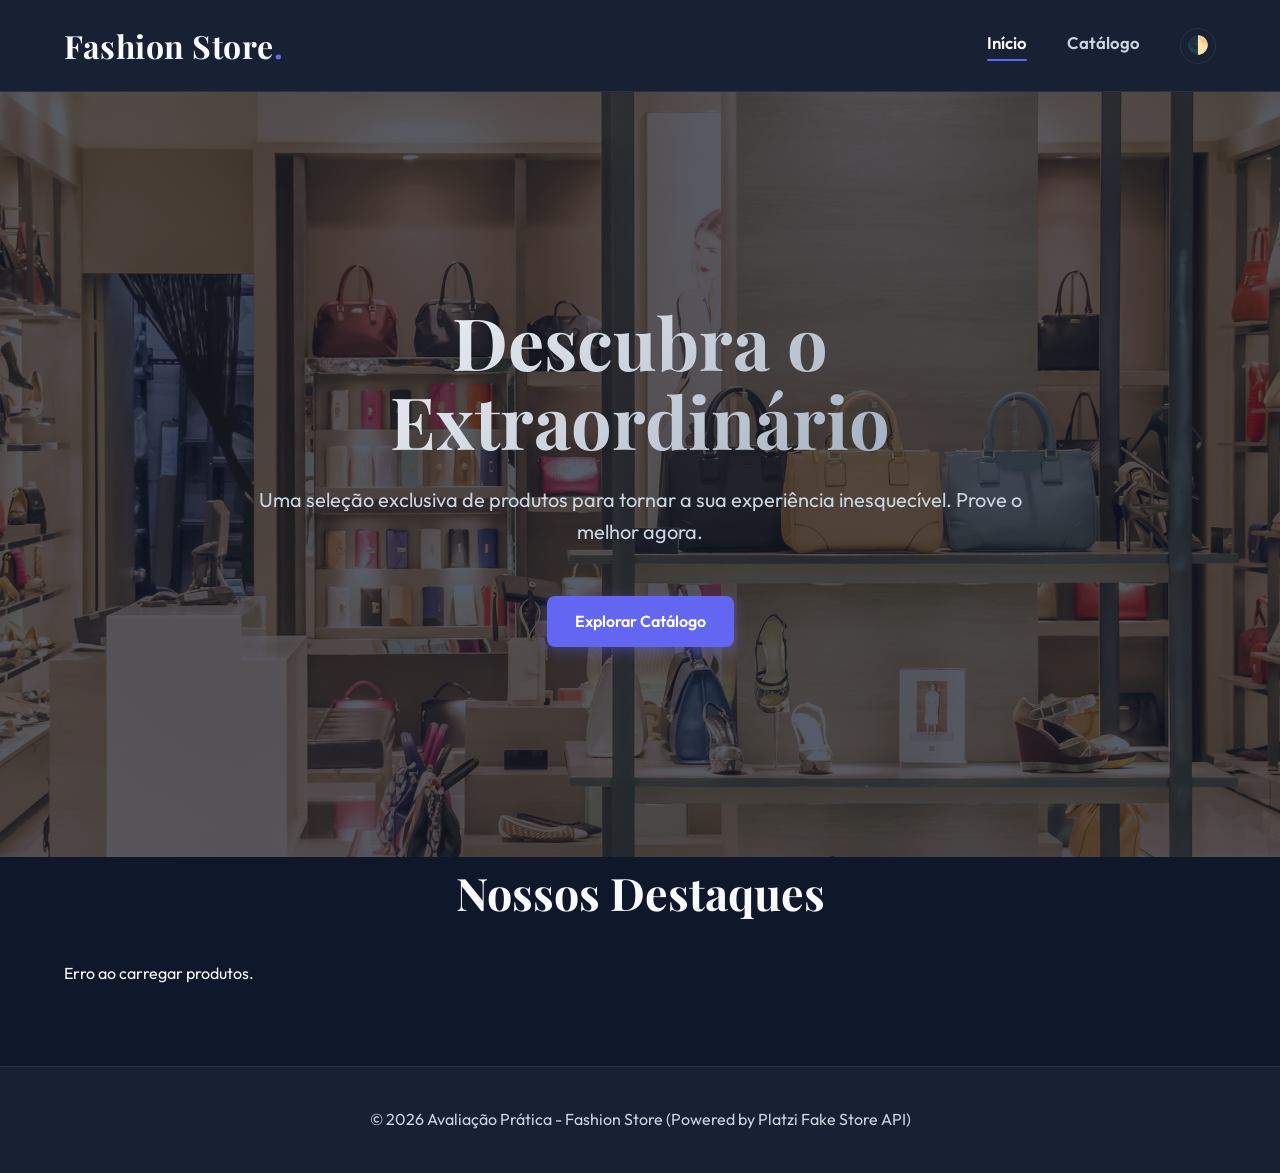
<file: index.html>
<!DOCTYPE html>
<html lang="pt-BR">

<head>
  <meta charset="UTF-8">
  <meta name="viewport" content="width=device-width, initial-scale=1.0">
  <!-- Meta tags for SEO & best practices -->
  <meta name="description" content="Site da Fashion Store para avaliação prática com consumo da Platzi Fake API.">
  <title>Fashion Store - Início</title>
  <link rel="stylesheet" href="style.css">
  <link href="https://fonts.googleapis.com/css2?family=Outfit:wght@300;400;600;800&family=Playfair+Display:wght@700&display=swap" rel="stylesheet">
  <script>
    const savedTheme = localStorage.getItem('theme') || 'dark';
    document.documentElement.setAttribute('data-theme', savedTheme);
  </script>
  <script src="app.js" defer></script>
</head>

<body>
  <header class="glass-header">
    <div class="logo">Fashion Store<span>.</span></div>
    <nav style="align-items: center;">
      <a href="index.html" class="active" id="nav-home">Início</a>
      <a href="menu.html" id="nav-menu">Catálogo</a>
      <button id="theme-toggle" class="btn-theme" aria-label="Alternar Tema" onclick="if(typeof toggleTheme==='function') toggleTheme()">🌓</button>
    </nav>
  </header>
  <main>
    <section class="hero">
      <div class="hero-content">
        <h1>Descubra o Extraordinário</h1>
        <p>Uma seleção exclusiva de produtos para tornar a sua experiência inesquecível. Prove o melhor agora.</p>
        <a href="menu.html" class="btn-primary" id="hero-cta">Explorar Catálogo</a>
      </div>
    </section>
    <section class="featured-products">
      <h2>Nossos Destaques</h2>
      <div id="featured-list" class="grid-container">
        <article class="card placeholder-card">
          <div class="card-img-wrapper">
            <img src="https://placehold.co/600x400/1e293b/6366f1?text=Carregando" alt="Loading" class="card-img">
          </div>
          <div class="card-content">
            <span class="card-category">Carregando</span>
            <h3 class="card-title">Aguardando API...</h3>
            <div class="card-footer">
              <span class="card-price">R$ 0,00</span>
              <a href="#" class="btn-primary btn-small">Ver Detalhes</a>
            </div>
          </div>
        </article>
      </div>
    </section>
  </main>
  <footer>
    <p>&copy; 2026 Avaliação Prática - Fashion Store (Powered by Platzi Fake Store API)</p>
  </footer>
</body>

</html>
</file>
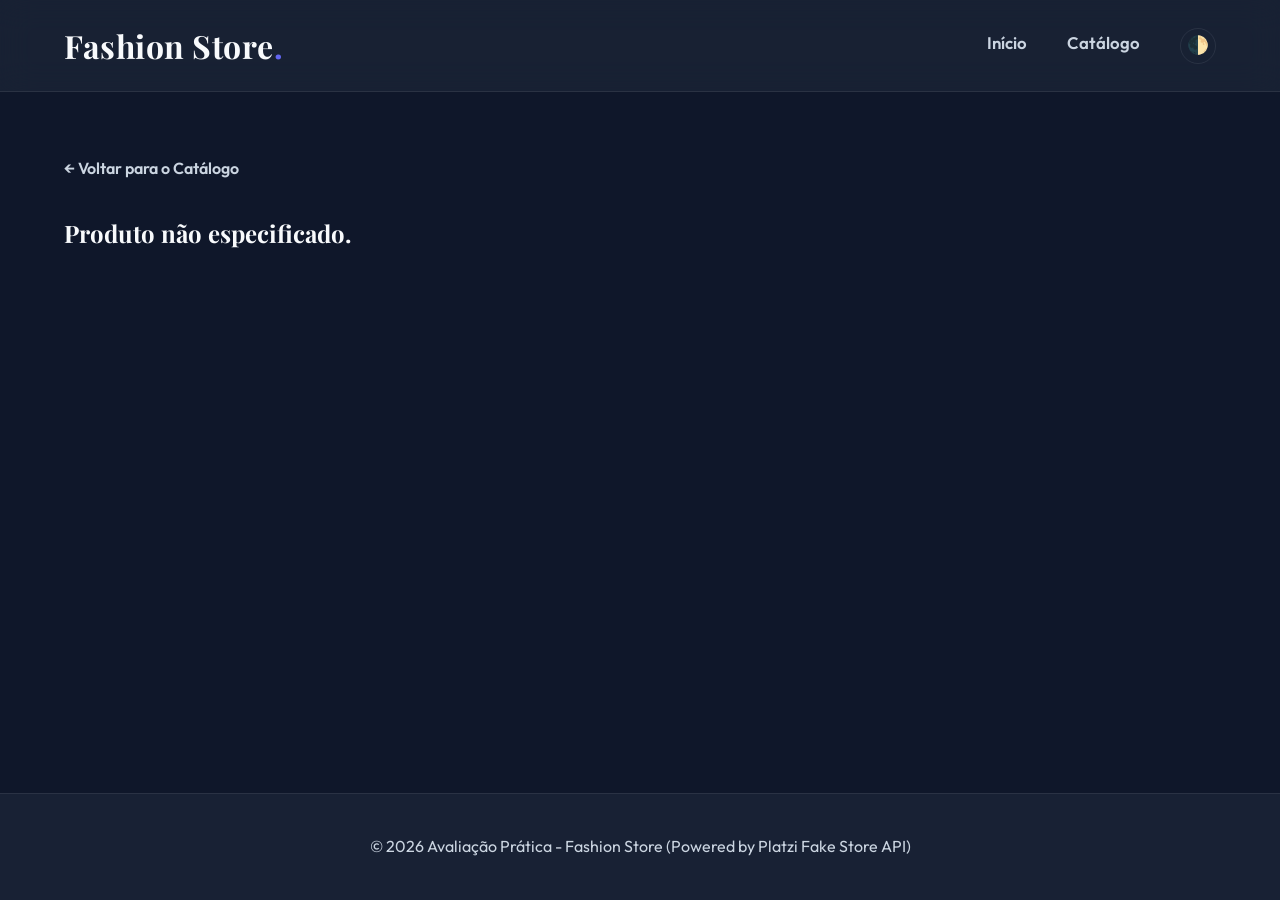
<file: detail.html>
<!DOCTYPE html>
<html lang="pt-BR">

<head>
  <meta charset="UTF-8">
  <meta name="viewport" content="width=device-width, initial-scale=1.0">
  <meta name="description" content="Página de detalhes de um produto consumindo Platzi Fake API.">
  <title>Fashion Store - Detalhes do Produto</title>
  <link rel="stylesheet" href="style.css">
  <link href="https://fonts.googleapis.com/css2?family=Outfit:wght@300;400;600;800&family=Playfair+Display:wght@700&display=swap" rel="stylesheet">
  <script>
    const savedTheme = localStorage.getItem('theme') || 'dark';
    document.documentElement.setAttribute('data-theme', savedTheme);
  </script>
  <script src="app.js" defer></script>
</head>

<body>
  <header class="glass-header">
    <div class="logo">Fashion Store<span>.</span></div>
    <nav style="align-items: center;">
      <a href="index.html" id="nav-home">Início</a>
      <a href="menu.html" id="nav-menu">Catálogo</a>
      <button id="theme-toggle" class="btn-theme" aria-label="Alternar Tema" onclick="if(typeof toggleTheme==='function') toggleTheme()">🌓</button>
    </nav>
  </header>
  <main class="page-content details-page">
    <a href="menu.html" class="back-link" aria-label="Voltar para catálogo">&larr; Voltar para o Catálogo</a>
    <div id="product-detail" class="detail-container">
      <img src="https://placehold.co/600x400/1e293b/6366f1?text=Carregando" alt="Loading" class="detail-img">
      <div class="detail-info">
        <span class="card-category" style="font-size:1rem; margin-bottom:1rem; display:block;">Categoria: Aguardando...</span>
        <h1>Carregando Produto...</h1>
        <div class="detail-price">R$ 0,00</div>
        <p class="detail-description">As informações do produto estão sendo carregadas através da API. Por favor, aguarde alguns instantes.</p>
        <button class="btn-primary" disabled>Adicionar ao Carrinho</button>
      </div>
    </div>
  </main>
  <footer>
    <p>&copy; 2026 Avaliação Prática - Fashion Store (Powered by Platzi Fake Store API)</p>
  </footer>

</body>

</html>
</file>
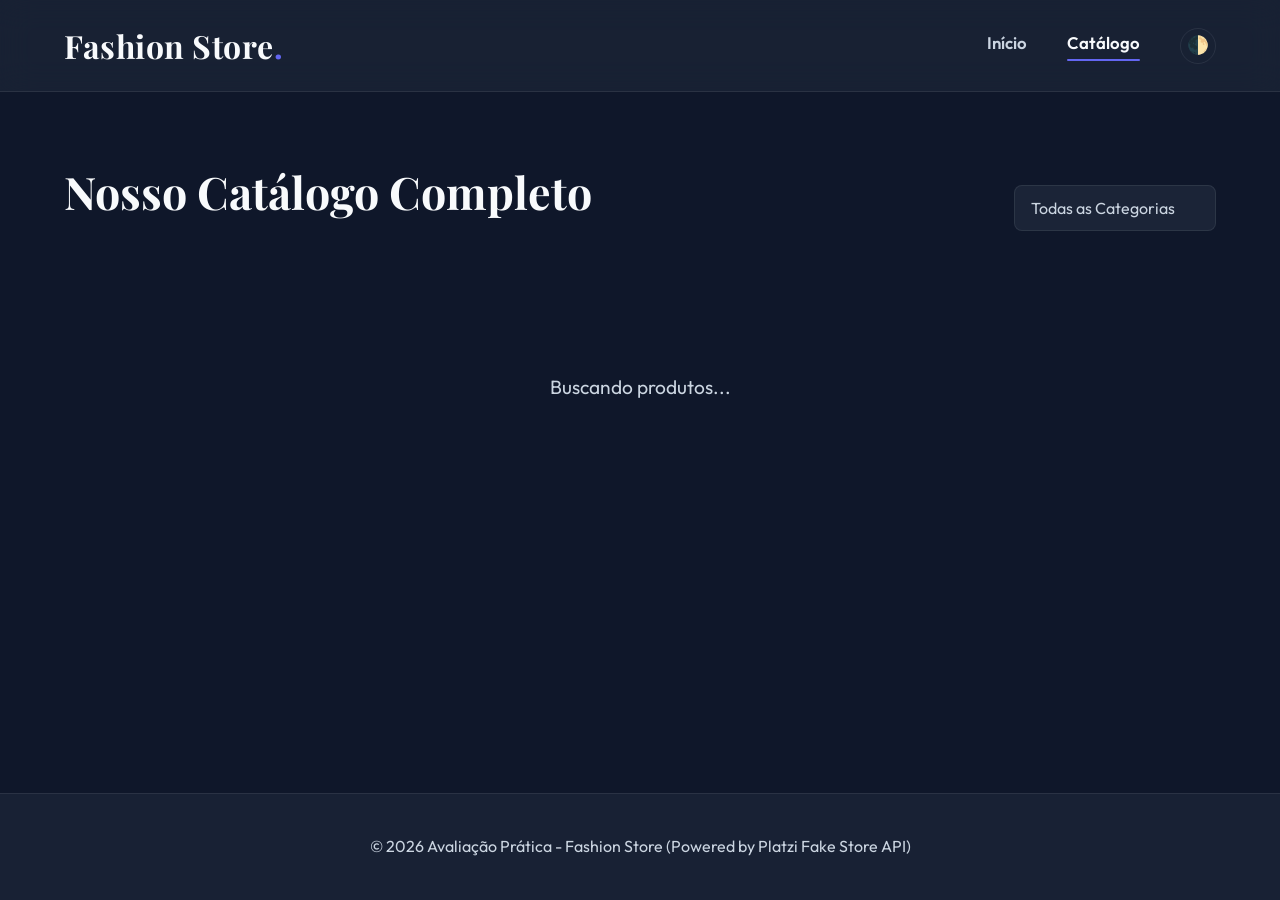
<file: menu.html>
<!DOCTYPE html>
<html lang="pt-BR">

<head>
  <meta charset="UTF-8">
  <meta name="viewport" content="width=device-width, initial-scale=1.0">
  <meta name="description" content="Página de catálogo da loja Fashion Store consumindo Platzi Fake API.">
  <title>Fashion Store - Catálogo</title>
  <link rel="stylesheet" href="style.css">
  <link href="https://fonts.googleapis.com/css2?family=Outfit:wght@300;400;600;800&family=Playfair+Display:wght@700&display=swap" rel="stylesheet">
  <script>
    const savedTheme = localStorage.getItem('theme') || 'dark';
    document.documentElement.setAttribute('data-theme', savedTheme);
  </script>
  <script src="app.js" defer></script>
</head>

<body>
  <header class="glass-header">
    <div class="logo">Fashion Store<span>.</span></div>
    <nav style="align-items: center;">
      <a href="index.html" id="nav-home">Início</a>
      <a href="menu.html" class="active" id="nav-menu">Catálogo</a>
      <button id="theme-toggle" class="btn-theme" aria-label="Alternar Tema" onclick="if(typeof toggleTheme==='function') toggleTheme()">🌓</button>
    </nav>
  </header>
  <main class="page-content">
    <section class="menu-section">
      <div class="section-header">
        <h2>Nosso Catálogo Completo</h2>
        <div class="filters">
          <select id="category-filter" aria-label="Filtrar por Categoria" onchange="if(typeof filterProducts==='function') filterProducts(this.value)">
            <option value="">Todas as Categorias</option>
            <!-- Options injected by app.js -->
          </select>
        </div>
      </div>
      <div id="products-list" class="grid-container">
        <article class="card placeholder-card">
          <div class="card-img-wrapper">
            <img src="https://placehold.co/600x400/1e293b/6366f1?text=Carregando" alt="Loading" class="card-img">
          </div>
          <div class="card-content">
            <span class="card-category">Carregando</span>
            <h3 class="card-title">Aguardando API...</h3>
            <div class="card-footer">
              <span class="card-price">R$ 0,00</span>
              <a href="#" class="btn-primary btn-small">Ver Detalhes</a>
            </div>
          </div>
        </article>
      </div>
    </section>
  </main>
  <footer>
    <p>&copy; 2026 Avaliação Prática - Fashion Store (Powered by Platzi Fake Store API)</p>
  </footer>
</body>

</html>
</file>
<file: style.css>
:root {
    --primary-bg: #0f172a;       /* Slate 900 */
    --secondary-bg: #1e293b;     /* Slate 800 */
    --accent-color: #6366f1;     /* Indigo 500 */
    --accent-hover: #4f46e5;     /* Indigo 600 */
    --text-primary: #f8fafc;     /* Slate 50 */
    --text-secondary: #cbd5e1;   /* Slate 300 */
    --glass-bg: rgba(30, 41, 59, 0.6);
    --glass-border: rgba(255, 255, 255, 0.08);
    --danger: #ef4444;           /* Red 500 */
    --danger-hover: #dc2626;     /* Red 600 */
    --success: #10b981;          /* Emerald 500 */
    --success-hover: #059669;    /* Emerald 600 */
    --transition: all 0.3s cubic-bezier(0.4, 0, 0.2, 1);
    --border-radius: 16px;
    --text-hero-p: #cbd5e1;
}

[data-theme="light"] {
    --primary-bg: #f8fafc;       /* Slate 50 */
    --secondary-bg: #e2e8f0;     /* Slate 200 */
    --accent-color: #4f46e5;     /* Indigo 600 */
    --accent-hover: #4338ca;     /* Indigo 700 */
    --text-primary: #0f172a;     /* Slate 900 */
    --text-secondary: #334155;   /* Slate 700 */
    --glass-bg: rgba(255, 255, 255, 0.7);
    --glass-border: rgba(0, 0, 0, 0.1);
}

.btn-theme {
    background: transparent;
    border: 1px solid var(--glass-border);
    color: var(--text-primary);
    border-radius: 50%;
    width: 36px;
    height: 36px;
    display: flex;
    align-items: center;
    justify-content: center;
    cursor: pointer;
    transition: var(--transition);
    font-size: 1.1rem;
}

.btn-theme:hover {
    background: var(--glass-bg);
    transform: scale(1.1);
}

* {
    margin: 0;
    padding: 0;
    box-sizing: border-box;
}

body {
    font-family: 'Outfit', sans-serif;
    background-color: var(--primary-bg);
    color: var(--text-primary);
    line-height: 1.6;
    min-height: 100vh;
    display: flex;
    flex-direction: column;
}

h1, h2, h3, h4, th {
    font-family: 'Playfair Display', serif;
    font-weight: 700;
}

/* Base Glassmorphism classes */
.glass-panel {
    background: var(--glass-bg);
    border: 1px solid var(--glass-border);
    border-radius: var(--border-radius);
    padding: 2.5rem;
    backdrop-filter: blur(12px);
    -webkit-backdrop-filter: blur(12px);
    box-shadow: 0 8px 32px 0 rgba(0, 0, 0, 0.3);
}

.glass-header {
    background: var(--glass-bg);
    backdrop-filter: blur(16px);
    -webkit-backdrop-filter: blur(16px);
    border-bottom: 1px solid var(--glass-border);
    padding: 1.25rem 5%;
    display: flex;
    justify-content: space-between;
    align-items: center;
    position: sticky;
    top: 0;
    z-index: 1000;
}

.logo {
    font-family: 'Playfair Display', serif;
    font-size: 2rem;
    font-weight: 700;
    letter-spacing: 0.5px;
    cursor: pointer;
}

.logo span {
    color: var(--accent-color);
}

nav {
    display: flex;
    gap: 2.5rem;
}

nav a {
    color: var(--text-secondary);
    text-decoration: none;
    font-weight: 600;
    font-size: 1.05rem;
    transition: var(--transition);
    position: relative;
    padding-bottom: 4px;
}

nav a:hover, nav a.active {
    color: var(--text-primary);
}

nav a::after {
    content: '';
    position: absolute;
    bottom: 0;
    left: 0;
    width: 0%;
    height: 2px;
    background: var(--accent-color);
    transition: var(--transition);
    border-radius: 2px;
}

nav a:hover::after, nav a.active::after {
    width: 100%;
}

/* Hero Section */
.hero {
    height: 85vh;
    display: flex;
    align-items: center;
    justify-content: center;
    text-align: center;
    background: linear-gradient(rgba(15, 23, 42, 0.7), rgba(15, 23, 42, 0.7)), url('img/banner.jpg') center/cover no-repeat;
    padding: 2rem;
}

.hero-content {
    max-width: 800px;
    display: flex;
    flex-direction: column;
    align-items: center;
}

.hero-content h1 {
    font-size: 4.5rem;
    margin-bottom: 1.5rem;
    background: linear-gradient(135deg, #ffffff, #94a3b8);
    background-clip: text;
    -webkit-background-clip: text;
    -webkit-text-fill-color: transparent;
    animation: fadeInUp 0.8s ease-out;
    line-height: 1.1;
}

.hero-content p {
    font-size: 1.25rem;
    color: var(--text-hero-p);
    margin-bottom: 3rem;
    animation: fadeInUp 1s ease-out;
}

/* Buttons */
.btn-primary, .btn-secondary, .btn-danger, .btn-small {
    display: inline-flex;
    align-items: center;
    justify-content: center;
    padding: 0.8rem 1.75rem;
    border-radius: 8px;
    text-decoration: none;
    font-weight: 600;
    cursor: pointer;
    border: none;
    transition: var(--transition);
    font-family: 'Outfit', sans-serif;
    font-size: 1rem;
}

.btn-primary {
    background: var(--accent-color);
    color: #fff;
    box-shadow: 0 4px 14px 0 rgba(99, 102, 241, 0.4);
}

.btn-primary:hover {
    background: var(--accent-hover);
    transform: translateY(-2px);
    box-shadow: 0 6px 20px rgba(99, 102, 241, 0.5);
}

.btn-secondary {
    background: transparent;
    border: 1px solid var(--text-secondary);
    color: var(--text-primary);
}

.btn-secondary:hover {
    border-color: var(--text-primary);
    background: rgba(255, 255, 255, 0.05);
}

.btn-danger {
    background: transparent;
    border: 1px solid var(--danger);
    color: var(--danger);
}

.btn-danger:hover {
    background: var(--danger);
    color: #fff;
    box-shadow: 0 4px 14px 0 rgba(239, 68, 68, 0.4);
}

.btn-small {
    padding: 0.5rem 1rem;
    font-size: 0.875rem;
}

/* Main Spacing */
.page-content {
    padding: 4rem 5%;
    flex: 1;
}

.featured-products {
    padding: 0 5% 5rem;
}

.featured-products h2, .section-header h2 {
    font-size: 2.8rem;
    margin-bottom: 2rem;
    text-align: center;
}

.section-header {
    display: flex;
    justify-content: space-between;
    align-items: center;
    margin-bottom: 3rem;
    flex-wrap: wrap;
    gap: 1.5rem;
}

.filters select {
    appearance: none;
    background: rgba(30, 41, 59, 0.8);
    border: 1px solid var(--glass-border);
    color: var(--text-hero-p);
    padding: 0.75rem 2.5rem 0.75rem 1rem;
    border-radius: 8px;
    font-family: inherit;
    font-size: 1rem;
    cursor: pointer;
    outline: none;
    transition: var(--transition);
}

.filters select:focus {
    border-color: var(--accent-color);
    box-shadow: 0 0 0 2px rgba(99, 102, 241, 0.2);
}

.grid-container {
    display: grid;
    grid-template-columns: repeat(auto-fill, minmax(300px, 1fr));
    gap: 2.5rem;
}

/* Cards */
.card {
    background: var(--glass-bg);
    border: 1px solid var(--glass-border);
    border-radius: var(--border-radius);
    overflow: hidden;
    backdrop-filter: blur(10px);
    transition: var(--transition);
    display: flex;
    flex-direction: column;
}

.card:hover {
    transform: translateY(-8px);
    border-color: rgba(99, 102, 241, 0.4);
    box-shadow: 0 20px 40px -10px rgba(0, 0, 0, 0.5);
}

.card-img-wrapper {
    position: relative;
    width: 100%;
    height: 240px;
    overflow: hidden;
}

.card-img {
    width: 100%;
    height: 100%;
    object-fit: cover;
    transition: transform 0.5s ease;
    border-bottom: 1px solid var(--glass-border);
}

.card:hover .card-img {
    transform: scale(1.05);
}

.card-content {
    padding: 1.5rem;
    flex: 1;
    display: flex;
    flex-direction: column;
}

.card-category {
    font-size: 0.8rem;
    text-transform: uppercase;
    letter-spacing: 1.5px;
    font-weight: 600;
    color: var(--accent-color);
    margin-bottom: 0.5rem;
}

.card-title {
    font-size: 1.3rem;
    margin-bottom: 1rem;
    flex: 1;
    line-height: 1.4;
}

.card-footer {
    display: flex;
    justify-content: space-between;
    align-items: center;
    margin-top: auto;
    padding-top: 1.25rem;
    border-top: 1px solid var(--glass-border);
}

.card-price {
    font-size: 1.6rem;
    font-weight: 800;
    font-family: 'Playfair Display', serif;
    color: var(--text-primary);
}

/* Details Page */
.back-link {
    display: inline-flex;
    align-items: center;
    color: var(--text-secondary);
    text-decoration: none;
    margin-bottom: 2rem;
    transition: var(--transition);
    font-weight: 600;
}

.back-link:hover {
    color: var(--text-primary);
    transform: translateX(-5px);
}

.detail-container {
    display: grid;
    grid-template-columns: 1fr 1fr;
    gap: 4rem;
    align-items: center;
}

.detail-img {
    width: 100%;
    height: auto;
    aspect-ratio: 4/3;
    border-radius: var(--border-radius);
    object-fit: cover;
    box-shadow: 0 25px 50px -12px rgba(0, 0, 0, 0.5);
    border: 1px solid var(--glass-border);
}

.detail-info {
    display: flex;
    flex-direction: column;
    align-items: flex-start;
}

.detail-info h1 {
    font-size: 3.5rem;
    margin-bottom: 1rem;
    line-height: 1.1;
}

.detail-price {
    font-size: 3rem;
    color: var(--accent-color);
    font-family: 'Playfair Display', serif;
    font-weight: 700;
    margin-bottom: 1.5rem;
}

.detail-description {
    color: var(--text-secondary);
    font-size: 1.15rem;
    margin-bottom: 2.5rem;
}



footer {
    text-align: center;
    padding: 2.5rem;
    border-top: 1px solid var(--glass-border);
    color: var(--text-secondary);
    margin-top: auto;
    background: var(--glass-bg);
}

.loader {
    text-align: center;
    font-size: 1.2rem;
    color: var(--text-secondary);
    grid-column: 1 / -1;
    padding: 4rem;
    animation: pulse 2s infinite;
}

@keyframes pulse {
    0%, 100% { opacity: 1; }
    50% { opacity: 0.5; }
}

@keyframes fadeInUp {
    from {
        opacity: 0;
        transform: translateY(20px);
    }
    to {
        opacity: 1;
        transform: translateY(0);
    }
}



@media (max-width: 768px) {
    .glass-header {
        flex-direction: column;
        gap: 1rem;
    }
    nav {
        gap: 1.5rem;
    }
    .hero-content h1 {
        font-size: 3rem;
    }
    .detail-container {
        grid-template-columns: 1fr;
        padding: 2rem;
    }
    .section-header {
        flex-direction: column;
        align-items: stretch;
    }
    .filters select {
        width: 100%;
    }
}
</file>
